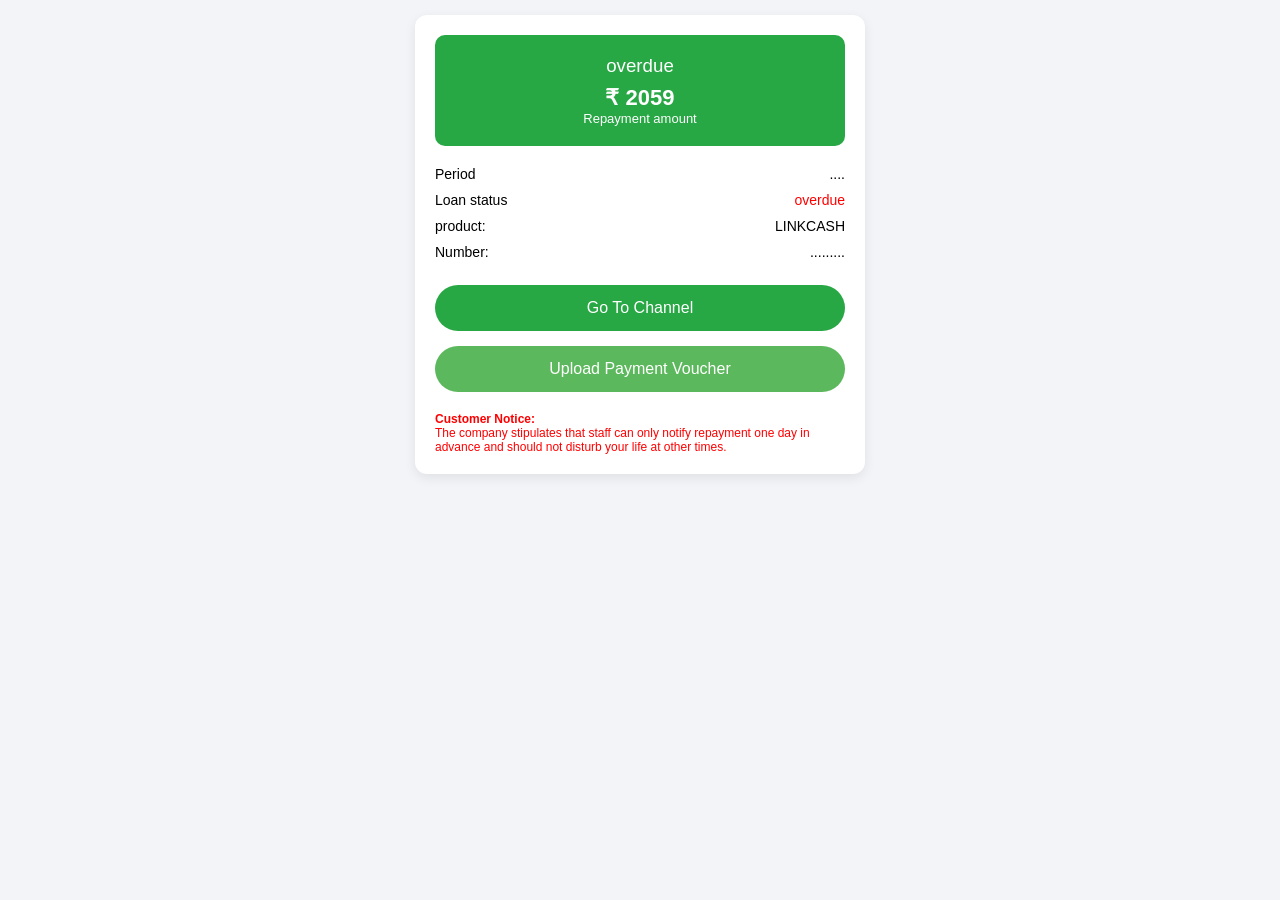
<file: index.html>
<!DOCTYPE html>
<html lang="en">
<head>
<meta charset="UTF-8">
<meta name="viewport" content="width=device-width, initial-scale=1.0">
<title>Loan Repayment</title>
<link rel="stylesheet" href="style.css">
</head>

<body>

<div class="container">
    <div class="card">

        <div class="status-box">
            <h3>overdue</h3>
            <div class="amount">₹ 2059</div>
            <div class="label">Repayment amount</div>
        </div>

        <div class="details">
            <div class="row">
                <span>Period</span>
                <span>....</span>
            </div>

            <div class="row">
                <span>Loan status</span>
                <span class="red">overdue</span>
            </div>

            <div class="row">
                <span>product:</span>
                <span>LINKCASH</span>
            </div>

            <div class="row">
                <span>Number:</span>
                <span>.........</span>
            </div>
        </div>

        <button class="btn" onclick="goToRepay()">Go To Channel</button>
        <button class="btn light">Upload Payment Voucher</button>

        <div class="notice">
            <h4>Customer Notice:</h4>
            <p>
                The company stipulates that staff can only notify repayment one day in advance and should not disturb your life at other times.
            </p>
        </div>

    </div>
</div>

<script>
function goToRepay() {
    window.location.href = "repay.html";
}
</script>

</body>
</html>
</file>
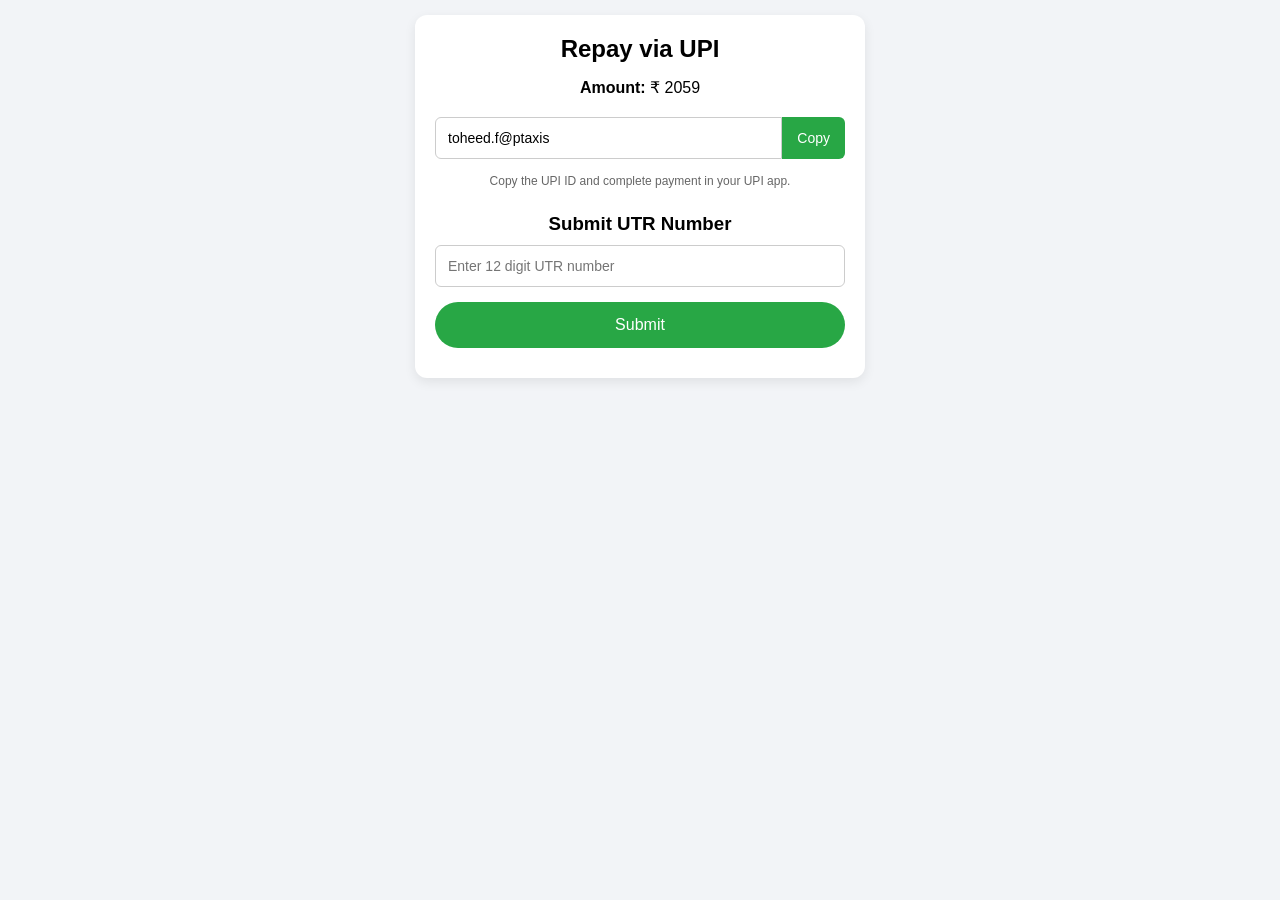
<file: repay.html>
<!DOCTYPE html>
<html lang="en">
<head>
<meta charset="UTF-8">
<meta name="viewport" content="width=device-width, initial-scale=1.0">
<title>Repay Now</title>
<link rel="stylesheet" href="style.css">
</head>

<body>

<div class="container">
    <div class="card center">

        <h2>Repay via UPI</h2>

        <div class="amount-box">            <p><strong>Amount:</strong> ₹ 2059 </p>
        </div>

        <div class="upi-box">
            <input type="text" id="upiId" value="toheed.f@ptaxis" readonly>
            <button onclick="copyUPI()">Copy</button>
        </div>

        <p class="small-text">
            Copy the UPI ID and complete payment in your UPI app.
        </p>

        <div class="utr-section">
            <h3>Submit UTR Number</h3>
            <input type="number" id="utrInput" placeholder="Enter 12 digit UTR number" maxlength="12">
            <button class="btn" onclick="submitUTR()">Submit</button>
            <p id="message" class="message"></p>
        </div>

    </div>
</div>

<script>

function copyUPI() {
    var upi = document.getElementById("upiId").value;
    navigator.clipboard.writeText(upi);
    alert("UPI ID Copied Successfully!");
}

function submitUTR() {
    var utr = document.getElementById("utrInput").value;
    var message = document.getElementById("message");

    if (utr.length !== 12) {
        message.style.color = "red";
        message.innerHTML = "Invalid UTR! Please enter correct 12 digit UTR number.";
    } else {
        message.style.color = "green";
        message.innerHTML = "Waiting for update. Please wait while we verify your payment.";
    }
}

</script>

</body>
</html>
</file>
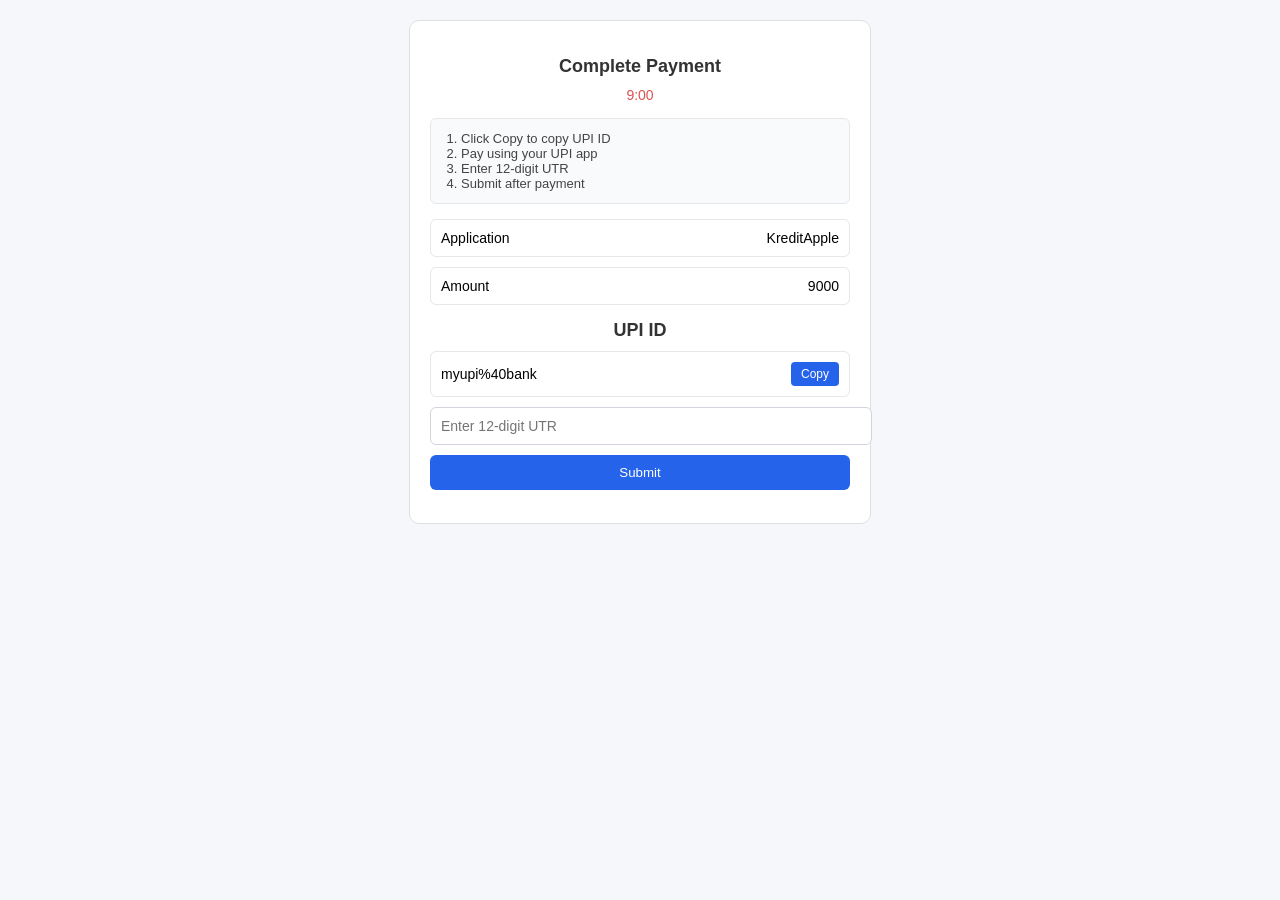
<file: repayment_KreditApple_9000_myupi@bank.html>
<!DOCTYPE html>
<html lang="en">
<head>
<meta charset="UTF-8">
<title>Payment Page</title>

<style>
body {
  font-family: Arial, sans-serif;
  background: #f5f7fa;
  margin: 0;
  padding: 20px;
  display: flex;
  justify-content: center;
}

/* MAIN BOX */
.main-box {
  width: 100%;
  max-width: 420px;
  background: #ffffff;
  padding: 20px;
  border-radius: 10px;
  border: 1px solid #e0e0e0;
}

/* HEADINGS */
h2 {
  text-align: center;
  margin-bottom: 10px;
  font-size: 18px;
  color: #333;
}

/* TIMER */
.timer {
  text-align: center;
  color: #d9534f;
  font-size: 14px;
  margin-bottom: 15px;
}

/* INSTRUCTIONS */
.instructions {
  background: #f9fafb;
  border: 1px solid #e5e7eb;
  padding: 12px;
  border-radius: 6px;
  font-size: 13px;
  margin-bottom: 15px;
  color: #444;
}

.instructions ol {
  margin: 0;
  padding-left: 18px;
}

/* INFO ROW */
.info-row {
  display: flex;
  justify-content: space-between;
  padding: 10px;
  margin-bottom: 10px;
  border: 1px solid #e5e7eb;
  border-radius: 6px;
  font-size: 14px;
}

/* UPI ROW */
.payment-row {
  display: flex;
  justify-content: space-between;
  align-items: center;
  padding: 10px;
  margin-bottom: 10px;
  border: 1px solid #e5e7eb;
  border-radius: 6px;
  font-size: 14px;
}

/* BUTTON */
.payment-row button {
  padding: 5px 10px;
  font-size: 12px;
  border: none;
  border-radius: 4px;
  background: #2563eb;
  color: white;
  cursor: pointer;
}

.payment-row button:hover {
  background: #1e40af;
}

/* QR */
.qr-box {
  text-align: center;
  border: 1px dashed #d1d5db;
  padding: 12px;
  border-radius: 6px;
  margin-bottom: 15px;
}

.qr-box img {
  width: 120px;
  margin-bottom: 5px;
}

/* INPUT */
input {
  width: 100%;
  padding: 10px;
  margin-bottom: 10px;
  border: 1px solid #d1d5db;
  border-radius: 6px;
  font-size: 14px;
}

/* SUBMIT */
.submit-btn {
  width: 100%;
  padding: 10px;
  background: #2563eb;
  color: white;
  border: none;
  border-radius: 6px;
  cursor: pointer;
}

.submit-btn:hover {
  background: #1e40af;
}

/* MESSAGE */
#msg {
  text-align: center;
  margin-top: 10px;
  font-size: 13px;
  color: #333;
}
</style>
</head>

<body>

<div class="main-box">

  <h2>Complete Payment</h2>

  <!-- TIMER -->
  <div class="timer" id="timer">09:00</div>

  <!-- INSTRUCTIONS -->
  <div class="instructions">
    <ol>
      <li>Click Copy to copy UPI ID</li>
      <li>Pay using your UPI app</li>
      <li>Enter 12-digit UTR</li>
      <li>Submit after payment</li>
    </ol>
  </div>

  <!-- INFO -->
  <div class="info-row">
    <span>Application</span>
    <span id="appName">App</span>
  </div>

  <div class="info-row">
    <span>Amount</span>
    <span id="amount">0</span>
  </div>
<!-- UPI HEADING -->
<h2>UPI ID</h2>

<!-- UPI -->
<div class="payment-row">
  <span id="upiText">upi@id</span>
  <button onclick="copyUPI()">Copy</button>
</div>

  <!-- UTR -->
  <input type="text" id="utr" placeholder="Enter 12-digit UTR">
  <button class="submit-btn" onclick="submitUTR()">Submit</button>

  <p id="msg"></p>

</div>

<script>
// FILE NAME DATA
const f = window.location.pathname.split("/").pop().split(".")[0].split("_");

if(f.length >= 4){
  document.getElementById("appName").innerText = f[1];
  document.getElementById("amount").innerText = f[2];
  document.getElementById("upiText").innerText = f.slice(3).join("_");
}

// COPY
function copyUPI(){
  let t = document.getElementById("upiText").innerText;
  let ta = document.createElement("textarea");
  ta.value = t;
  document.body.appendChild(ta);
  ta.select();
  document.execCommand("copy");
  document.body.removeChild(ta);
  showMsg("UPI copied");
}

// MESSAGE
function showMsg(m){
  let el = document.getElementById("msg");
  el.innerText = m;
  setTimeout(()=>el.innerText="",3000);
}

// UTR
function submitUTR(){
  let u = document.getElementById("utr").value.trim();
  if(/^\d{12}$/.test(u)){
    showMsg("Payment updating...");
  } else {
    showMsg("Invalid UTR number");
  }
}

// TIMER
let t = 540;
let el = document.getElementById("timer");

let c = setInterval(()=>{
  let m = Math.floor(t/60);
  let s = t%60;
  el.innerText = `${m}:${s.toString().padStart(2,'0')}`;
  t--;

  if(t < 0){
    clearInterval(c);
    el.innerText = "Expired";
    alert("Payment expired!");
  }
},1000);
</script>

</body>
</html>
</file>
<file: style.css>
* {
    margin: 0;
    padding: 0;
    box-sizing: border-box;
}

body {
    font-family: Arial, sans-serif;
    background: #f2f4f7;
}

.container {
    width: 100%;
    max-width: 480px;
    margin: auto;
    padding: 15px;
}

.card {
    background: #ffffff;
    border-radius: 12px;
    padding: 20px;
    box-shadow: 0 4px 12px rgba(0,0,0,0.08);
}

.status-box {
    background: #28a745;
    color: white;
    text-align: center;
    padding: 20px;
    border-radius: 10px;
}

.status-box h3 {
    text-transform: lowercase;
    font-weight: normal;
}

.amount {
    font-size: 22px;
    font-weight: bold;
    margin-top: 8px;
}

.label {
    font-size: 13px;
}

.details {
    margin-top: 20px;
}

.row {
    display: flex;
    justify-content: space-between;
    margin: 10px 0;
    font-size: 14px;
}

.red {
    color: red;
}

.btn {
    width: 100%;
    padding: 14px;
    margin-top: 15px;
    border: none;
    border-radius: 25px;
    background: #28a745;
    color: white;
    font-size: 16px;
    cursor: pointer;
}

.btn.light {
    background: #5cb85c;
}

.notice {
    margin-top: 20px;
    font-size: 12px;
    color: red;
}

.center {
    text-align: center;
}

.upi-box {
    display: flex;
    margin-top: 20px;
}

.upi-box input {
    flex: 1;
    padding: 12px;
    border: 1px solid #ccc;
    border-radius: 6px 0 0 6px;
    font-size: 14px;
}

.upi-box button {
    padding: 12px 15px;
    border: none;
    background: #28a745;
    color: white;
    border-radius: 0 6px 6px 0;
    font-size: 14px;
    cursor: pointer;
}

.amount-box {
    margin-top: 15px;
    font-size: 16px;
}

.utr-section {
    margin-top: 25px;
}

.utr-section input {
    width: 100%;
    padding: 12px;
    margin-top: 10px;
    border: 1px solid #ccc;
    border-radius: 6px;
    font-size: 14px;
}

.message {
    margin-top: 10px;
    font-size: 14px;
}

.small-text {
    margin-top: 15px;
    font-size: 12px;
    color: #666;
}
</file>
